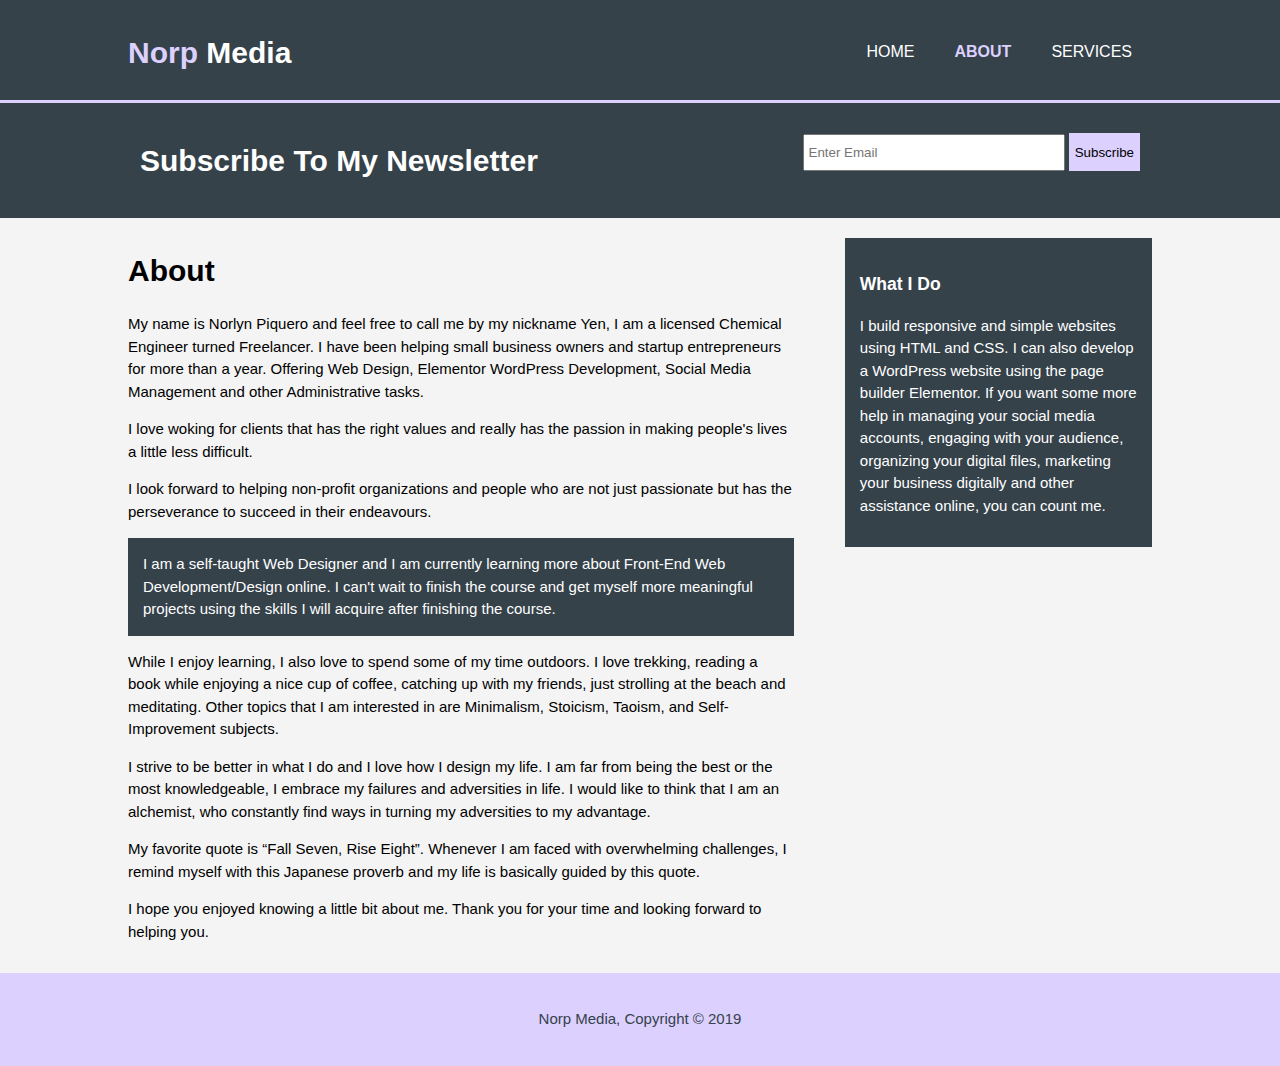
<file: about.html>
<!DOCTYPE html>
<html lang="en">
<head>
    <meta charset="UTF-8">
    <meta name="viewport" content="width=device-width, initial-scale=1.0">
    <meta name="keywords" content="web design, web development, wordpress development, website maintenance, virtual assistant, freelancer">
    <meta name="author" content="Norlyn Piquero">
    <meta http-equiv="X-UA-Compatible" content="ie=edge">
    <title>Norp Media | About</title>
    <link rel="shortcut icon" type="image/png" href="favicon.png">
    <link rel="stylesheet" href="style.css">
</head>
<body>
    <header>
        <div class="container">
            <div id="branding">
                <h1><span class="highlight">Norp</span> Media</h1>
            </div>
            <nav>
                <ul>
                    <li><a href="index.html">Home</a></li>
                    <li class="current"><a href="about.html">About</a></li>
                    <li><a href="services.html">Services</a></li>
                </ul>
            </nav>
        </div>
    </header> 
    
    <section id="newsletter">
        <div class="container">
            <h1>Subscribe To My Newsletter</h1>
            <form>
                <input type="email" placeholder="Enter Email">
                <button type="submit" class="button_1" >Subscribe</button>
            </form>
        </div>
    </section>

    <section id="main">
        <div class="container">
            <article id="main-col">
                <h1 class="page-title">About</h1>
                <p>My name is Norlyn Piquero and feel free to call me by my nickname Yen, I am a licensed Chemical Engineer turned Freelancer. I have been helping small business owners and startup entrepreneurs for more than a year. Offering Web Design, Elementor WordPress Development, Social Media Management and other Administrative tasks.</p>
                <p>I love woking for clients that has the right values and really has the passion in making people's lives a little less difficult.</p> 
                <p>I look forward to helping non-profit organizations and people who are not just passionate but has the perseverance to succeed in their endeavours.</p>
                <p class="dark">I am a self-taught Web Designer and I am currently learning more about Front-End Web Development/Design online. I can't wait to finish the course and get myself more meaningful projects using the skills I will acquire after finishing the course.</p>
                <p>While I enjoy learning, I also love to spend some of my time outdoors. I love trekking, reading a book while enjoying a nice cup of coffee, catching up with my friends, just strolling at the beach and meditating. Other topics that I am interested in are Minimalism, Stoicism, Taoism, and Self-Improvement subjects.</p>
                <p>I strive to be better in what I do and I love how I design my life. I am far from being the best or the most knowledgeable, I embrace my failures and adversities in life. I would like to think that I am an alchemist, who constantly find ways in turning my adversities to my advantage.</p>
                <p>My favorite quote is <q>Fall Seven, Rise Eight</q>. Whenever I am faced with overwhelming challenges, I remind myself with this Japanese proverb and my life is basically guided by this quote.</p>
                <p>I hope you enjoyed knowing a little bit about me. Thank you for your time and looking forward to helping you.</p>
            </article>

            <aside id="sidebar">
                <div class="dark">
                    <h3>What I Do</h3>
                    <p>I build responsive and simple websites using HTML and CSS. I can also develop a WordPress website using the page builder Elementor. If you want some more help in managing your social media accounts, engaging with your audience, organizing your digital files, marketing your business digitally and other assistance online, you can count me.</p>
                </div>
            </aside>
        </div>
    </section>

    <footer>
        <p>Norp Media, Copyright &copy; 2019</p>
    </footer>
</body>
</html>
</file>
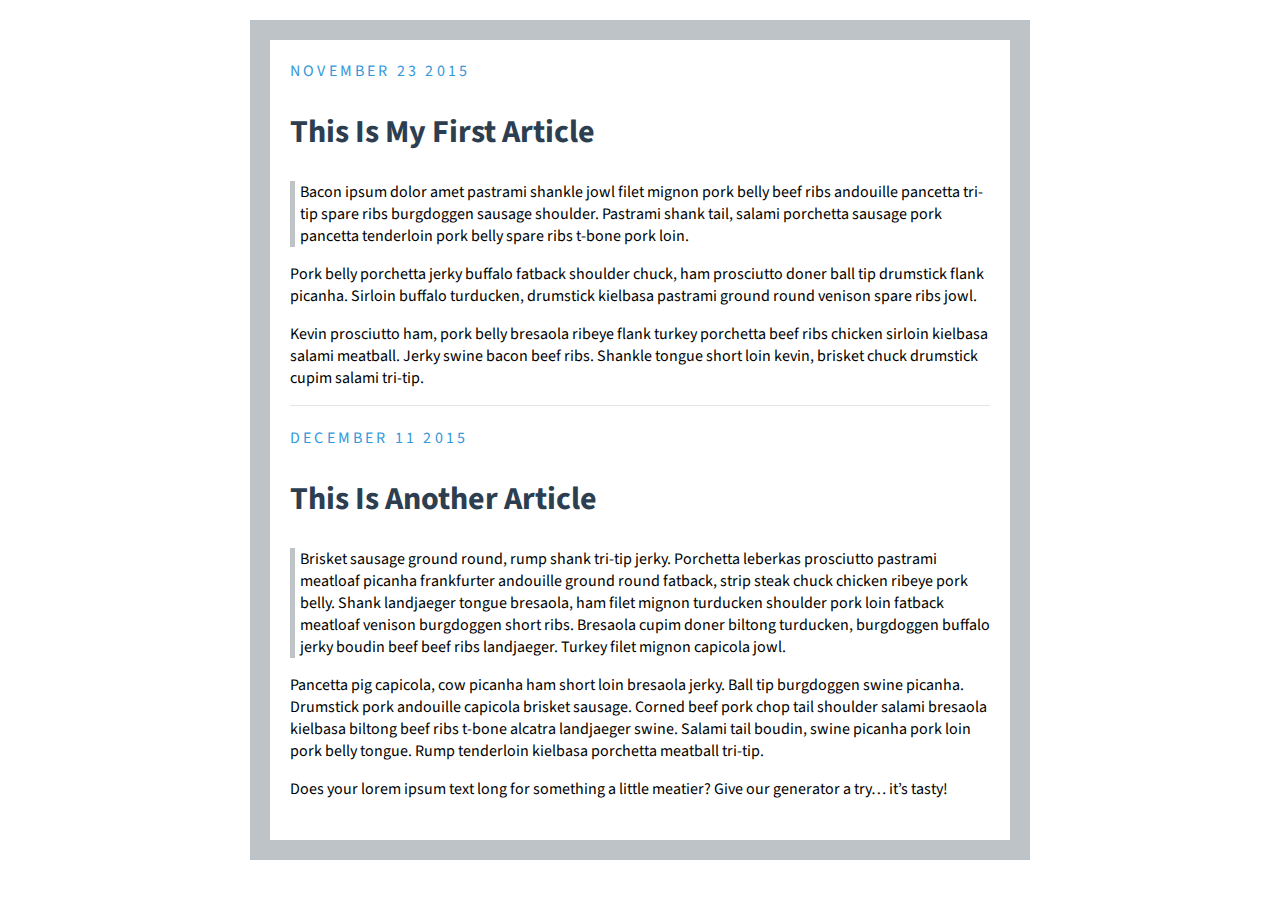
<file: myblog.html>
<!DOCTYPE html>
<html>
<head>
	<title>My Blog</title>
	<link rel="stylesheet" type="text/css" href="myblog.css">
	<link rel="stylesheet" type="text/css" href="https://fonts.googleapis.com/css?family=Source+Code+Pro:400,700|Source+Sans+Pro:400,400i,700" rel="stylesheet">
</head>
<body>
<div class="post">
	<div class="date">November 23 2015</div>
	<h2>This Is My First Article</h2>

	<p class="quote">Bacon ipsum dolor amet pastrami shankle jowl filet mignon pork belly beef ribs andouille pancetta tri-tip spare ribs burgdoggen sausage shoulder. Pastrami shank tail, salami porchetta sausage pork pancetta tenderloin pork belly spare ribs t-bone pork loin.</p>
	<p>Pork belly porchetta jerky buffalo fatback shoulder chuck, ham prosciutto doner ball tip drumstick flank picanha. Sirloin buffalo turducken, drumstick kielbasa pastrami ground round venison spare ribs jowl.
	</p>
	<p>Kevin prosciutto ham, pork belly bresaola ribeye flank turkey porchetta beef ribs chicken sirloin kielbasa salami meatball. Jerky swine bacon beef ribs. Shankle tongue short loin kevin, brisket chuck drumstick cupim salami tri-tip. </p>
	<hr>
</div>
<!-- hr -->

<div class="post">
	<div class="date">December 11 2015</div>
	<h2>This Is Another Article</h2>
	<p class="quote">Brisket sausage ground round, rump shank tri-tip jerky. Porchetta leberkas prosciutto pastrami meatloaf picanha frankfurter andouille ground round fatback, strip steak chuck chicken ribeye pork belly. Shank landjaeger tongue bresaola, ham filet mignon turducken shoulder pork loin fatback meatloaf venison burgdoggen short ribs. Bresaola cupim doner biltong turducken, burgdoggen buffalo jerky boudin beef beef ribs landjaeger. Turkey filet mignon capicola jowl.</p>
	<p>Pancetta pig capicola, cow picanha ham short loin bresaola jerky. Ball tip burgdoggen swine picanha. Drumstick pork andouille capicola brisket sausage. Corned beef pork chop tail shoulder salami bresaola kielbasa biltong beef ribs t-bone alcatra landjaeger swine. Salami tail boudin, swine picanha pork loin pork belly tongue. Rump tenderloin kielbasa porchetta meatball tri-tip.
	</p>
	<p>Does your lorem ipsum text long for something a little meatier? Give our generator a try… it’s tasty!</p>
</div>
</body>
</html>
</file>
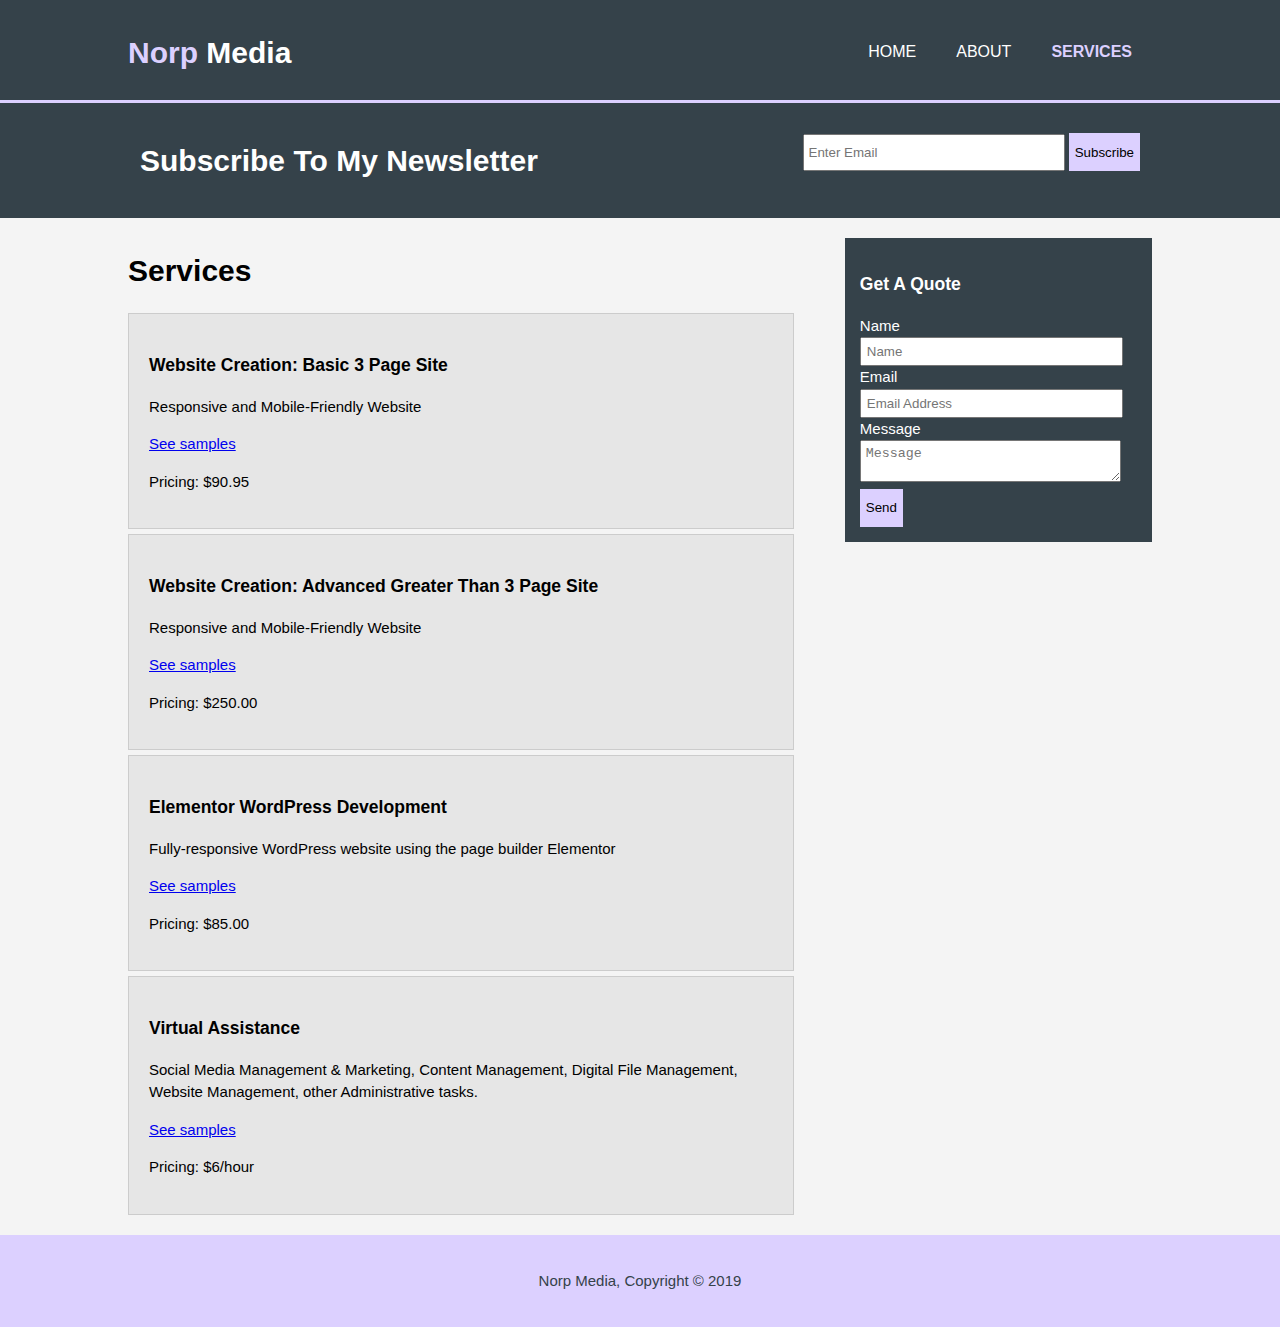
<file: services.html>
<!DOCTYPE html>
<html lang="en">
<head>
    <meta charset="UTF-8">
    <meta name="viewport" content="width=device-width, initial-scale=1.0">
    <meta name="keywords" content="web design, web development, wordpress development, website maintenance, virtual assistant, freelancer">
    <meta name="author" content="Norlyn Piquero">
    <meta http-equiv="X-UA-Compatible" content="ie=edge">
    <title>Norp Media | Services</title>
    <link rel="shortcut icon" type="image/png" href="favicon.png">
    <link rel="stylesheet" href="style.css">
</head>
<body>
    <header>
        <div class="container">
            <div id="branding">
                <h1><span class="highlight">Norp</span> Media</h1>
            </div>
            <nav>
                <ul>
                    <li><a href="index.html">Home</a></li>
                    <li><a href="about.html">About</a></li>
                    <li class="current"><a href="services.html">Services</a></li>
                </ul>
            </nav>
        </div>
    </header> 
    
    <section id="newsletter">
        <div class="container">
            <h1>Subscribe To My Newsletter</h1>
            <form>
                <input type="email" placeholder="Enter Email">
                <button type="submit" class="button_1" >Subscribe</button>
            </form>
        </div>
    </section>

    <section id="main">
        <div class="container">
            <article id="main-col">
                <h1 class="page-title">Services</h1>
                <ul id="services">
                    <li>
                        <h3>Website Creation: Basic 3 Page Site</h3>
                        <p>Responsive and Mobile-Friendly Website</p>
                        <a href="webdesignsamples.html">See samples</a>
                        <p>Pricing: $90.95</p>
                    </li>
                    <li>
                        <h3>Website Creation: Advanced Greater Than 3 Page Site</h3>
                        <p>Responsive and Mobile-Friendly Website</p>
                        <a href="webdesignsamples.html">See samples</a>
                        <p>Pricing: $250.00</p>
                    </li>
                    <li>
                        <h3>Elementor WordPress Development</h3>
                        <p>Fully-responsive WordPress website using the page builder Elementor</p>
                        <a href="webdesignsamples.html">See samples</a>
                        <p>Pricing: $85.00</p>
                    </li>
                    <li>
                        <h3>Virtual Assistance</h3>
                        <p>Social Media Management & Marketing, Content Management, Digital File Management, Website Management, other Administrative tasks.</p>
                        <a href="webdesignsamples.html">See samples</a>
                        <p>Pricing: $6/hour</p>
                    </li>
                </ul>
            </article>

            <aside id="sidebar">
                <div class="dark">
                    <h3>Get A Quote</h3>
                    <form class="quote">
                        <div>
                            <label>Name</label><br>
                            <input type="text" placeholder="Name">
                        </div>
                        <div>
                            <label>Email</label><br>
                            <input type="email" placeholder="Email Address">
                        </div>
                        <div>
                            <label>Message</label><br>
                            <textarea placeholder="Message"></textarea>
                        </div>
                        <button class="button_1" type="submit">Send</button>
                    </form>
                </div>
            </aside>
        </div>
    </section>

    <footer>
        <p>Norp Media, Copyright &copy; 2019</p>
    </footer>
</body>
</html>
</file>
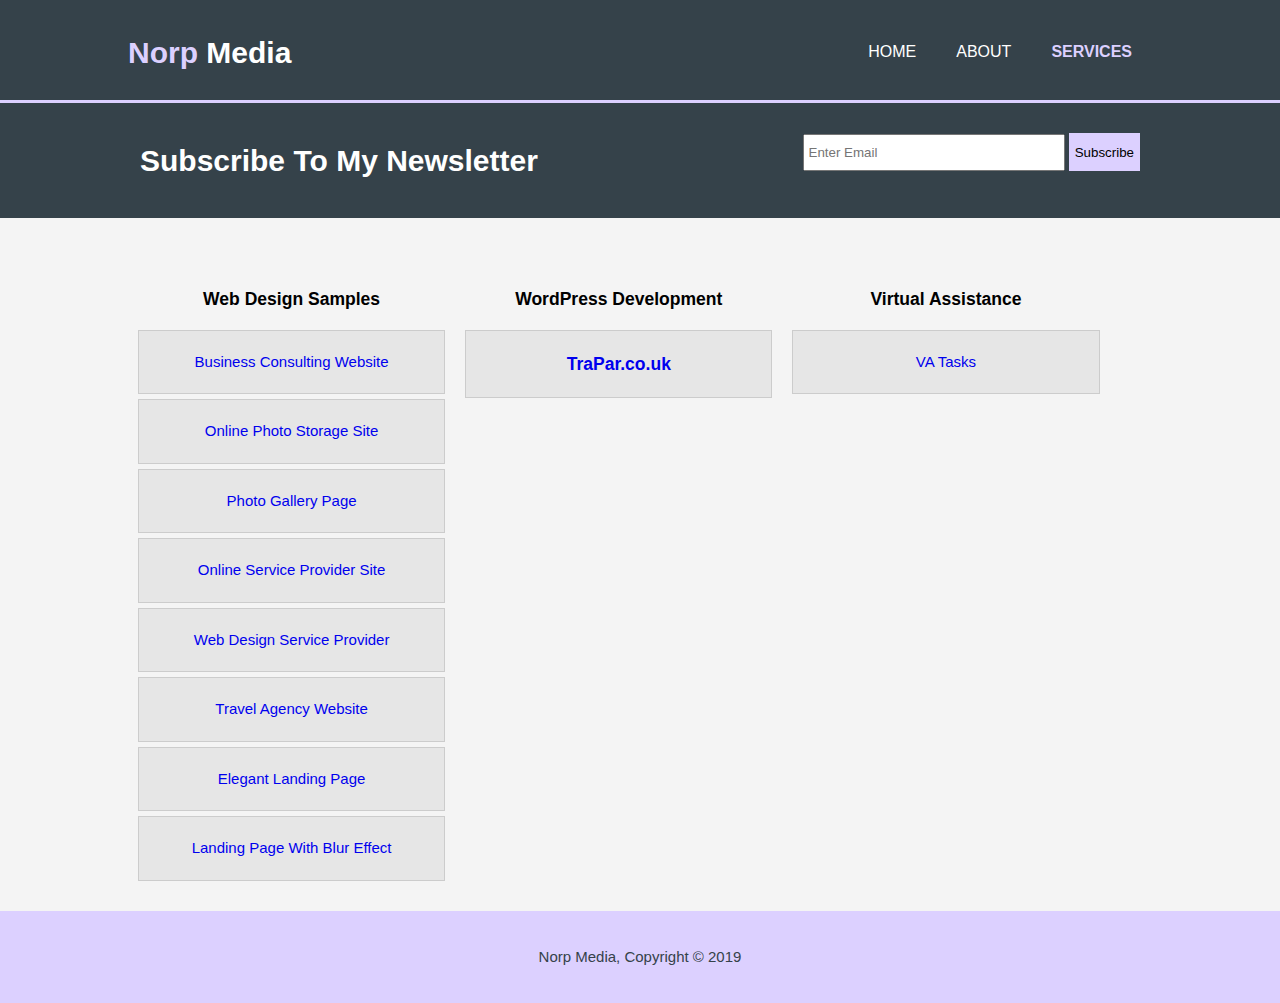
<file: webdesignsamples.html>
<!DOCTYPE html>
<html lang="en">
<head>
    <meta charset="UTF-8">
    <meta name="viewport" content="width=device-width, initial-scale=1.0">
    <meta name="keywords" content="web design, web development, wordpress development, website maintenance, virtual assistant, freelancer">
    <meta name="author" content="Norlyn Piquero">
    <meta http-equiv="X-UA-Compatible" content="ie=edge">
    <title>Norp Media | Samples</title>
    <link rel="stylesheet" href="style.css">
</head>
<STYLE>A {text-decoration: none;} </STYLE>

<body>
    <div class="wrapper">
            <header>
                    <div class="container">
                        <div id="branding">
                            <h1><span class="highlight">Norp</span> Media</h1>
                        </div>
                        <nav>
                            <ul>
                                <li><a href="index.html">Home</a></li>
                                <li><a href="about.html">About</a></li>
                                <li class="current"><a href="services.html">Services</a></li>
                            </ul>
                        </nav>
                    </div>
                </header> 
                
                <section id="newsletter">
                    <div class="container">
                        <h1>Subscribe To My Newsletter</h1>
                        <form>
                            <input type="email" placeholder="Enter Email">
                            <button type="submit" class="button_1" >Subscribe</button>
                        </form>
                    </div>
                </section>
            
                <section id="boxes">
                    <div class="container">
                        <div class="box">
                            <h3>Web Design Samples</h3>
                            <ul id="webdesignsampleslist">
                               <li><a href="https://norlynpiquero.github.io/index.html" target="_blank">Business Consulting Website</a></li> 
                                <li><a href="photogrid.html" target="_blank">Online Photo Storage Site</a></li>
<!--                                 <li><a href="myblog.html" target="_blank">My Blog</a></li> -->
<!--                                 <li><a href="index2.html" target="_blank">Front Page</a></li> -->
                                <li><a href="gallery.html" target="_blank">Photo Gallery Page</a></li>
                                <li><a href="https://norlynpiquero.github.io/templatewithflexboxgrid/" target="_blank">Online Service Provider Site</a></li>
                                <li><a href="https://norlynpiquero.github.io/gridcss/" target="_blank">Web Design Service Provider</a></li>
                                <li><a href="https://norlynpiquero.github.io/MaterializeCSS/" target="_blank">Travel Agency Website</a></li>
                                <li><a href="https://norlynpiquero.github.io/ElegantLP/" target="_blank">Elegant Landing Page</a></li>
                                <li><a href="https://norlynpiquero.github.io/blureffectLP/" target="_blank">Landing Page With Blur Effect</a></li>
                            </ul> 
                        </div>
                        
                        <div class="box">
                            <h3>WordPress Development<h3>
                            <ul id="wordpresssampleslist">
                                <li><a href="https://trapar.co.uk/" target="_blank">TraPar.co.uk</a></li>    
                            </ul>
                        </div>

                        <div class="box">
                            <h3>Virtual Assistance</h3>
                            <ul id="virtualassistance">
                                <li><a href="https://norlynpiquero.github.io/vaservices.html" target="_blank">VA Tasks</a></li>    
                            </ul>
                        </div>
                    </div>
                </section>
    </div>
    
    <footer>
        <p>Norp Media, Copyright &copy; 2019</p>
    </footer>

</body>
</html>
</file>
<file: style.css>
body {
    font-family: Arial, Helvetica, sans-serif;
    font-size: 15px;
    line-height: 1.5;
    padding: 0;
    margin:0;
    background-color: #f4f4f4;
}

/* Global */
.container {
    width: 80%;
    margin: auto;
    overflow: hidden;
}

ul {
    margin: 0;
    padding: 0;
}

.button_1 {
    height: 38px;
    background: #dcd0ff;
    border: 0;
}

.dark {
    padding: 15px;
    background: #35424a;
    color: white;
    margin-top: 10px;
    margin-bottom: 10px;
}

/* Header */
header {
    background: #35424a;
    color: #ffffff;
    padding-top: 30px;
    min-height: 70px;
    border-bottom: #dcd0ff 3px solid;
}

header a {
    color: #ffffff;
    text-decoration: none;
    text-transform: uppercase;
    font-size: 16px;
}

header li {
    float: left;
    display: inline;
    padding: 0 20px 0 20px;
}

header #branding {
    float: left;
}

header #branding h1 {
    margin: 0;
}

header nav {
    float: right;
    margin-top: 10px;
}

header .highlight, header .current a {
    color: #dcd0ff;
    font-weight: bold;
}

header a:hover {
    color: #cccccc;
    font-weight: bold;
}

/* showcase */
#showcase {
    min-height: 400px;
    background:url('showcase.jpg') no-repeat 0 -400px;
    background-size: cover;
    opacity: 2.5;
    text-align: center;
    color: #ffffff;
}

#showcase h1 {
    margin-top: 130px;
    font-size: 55px;
    margin-bottom: 10px;
}

#showcase p {
    font-size: 20px;
}

/* newsletter */
#newsletter {
    padding: 15px;
    color: #ffffff;
    background: #35424a;
}

#newsletter h1 {
    float: left;
}

#newsletter form {
    float: right;
    margin-top: 15px;
}

#newsletter input[type="email"] {
    padding: 4px;
    height: 25px;
    width: 250px;
}

/* boxes */
#boxes {
    margin-top: 40px;
}

#boxes .box {
    float: left;
    text-align: center;
    width: 30%;
    padding: 10px;
}

#boxes .box img {
    width: 200px;
    border-radius: 10%;
}

/* sidebar */
aside#sidebar {
    float: right;
    width: 30%;
    margin-top: 10px;
    text-align: left;
}

aside#sidebar .quote input, aside#sidebar .quote textarea {
width: 90%;
padding: 5px;
}

/* article */
article#main-col {
    float: left;
    width: 65%;
    margin-top: 10px;
    text-align: left;
}

/* services */
ul#services li {
    list-style: none;
    padding: 20px;
    border: #cccccc solid 1px;
    margin-bottom: 5px;
    background: #e6e6e6;
}
/* webdesignsamples */
.wrapper{
    min-height: calc(100vh - 120px);
}

ul#webdesignsampleslist li {
    list-style: none;
    padding: 20px;
    border: #cccccc solid 1px;
    margin-bottom: 5px;
    background: #e6e6e6;
}

ul#wordpresssampleslist li {
    list-style: none;
    padding: 20px;
    border: #cccccc solid 1px;
    margin-bottom: 5px;
    background: #e6e6e6;
}

ul#virtualassistance li {
    list-style: none;
    padding: 20px;
    border: #cccccc solid 1px;
    margin-bottom: 5px;
    background: #e6e6e6;    
}

footer {
    padding: 20px;
    margin-top: 15px;
    color: #35424a;
    background-color: #dcd0ff;
    text-align: center;
}

/* media quiries */
@media(max-width: 768px){
    header #branding,
    header nav,
    header nav li,
    #newsletter h1,
    #newsletter form,
    #boxes .box,
    article#main-col,
    aside#sidebar{
        float: none;
        text-align: center;
        width: 100%;
    }

    header {
        padding-bottom: 20px;
    }

    #showcase h1 {
        margin-top: 60px;
    }

    #showcase {
        background:url('showcase.jpg') no-repeat;
        background-size: cover;
        opacity: 0.8;
    }

    #newsletter button {
        display: block;
        width: 100%;
    }

    #newsletter form input[type="email"]{
        width: 100%;
        margin-bottom: 5px;
    }

    form.quote button {
        width: 93%;
    }
}

@media(max-width: 1024px){
    header #branding,
    header nav,
    header nav li,
    #newsletter h1,
    #newsletter form,
    #boxes .box,
    article#main-col,
    aside#sidebar{
        float: none;
        text-align: center;
        width: 100%;
    }

    header {
        padding-bottom: 20px;
    }

    #showcase h1 {
        margin-top: 60px;
    }

    #showcase {
        background:url('showcase.jpg') no-repeat;
        background-size: cover;
        opacity: 0.8;
    }

    #newsletter button {
        display: block;
        width: 100%;
    }

    #newsletter form input[type="email"]{
        width: 100%;
        margin-bottom: 5px;
    }

    form.quote button {
        width: 93%;
    }
}
</file>
<file: myblog.css>
body {
	border: 20px solid #bdc3c7;
	width: 80%;
	padding: 20px;
	margin: 20px auto;
	font-family: source sans pro;
	max-width: 700px;
}
.post {
	margin-bottom: 20px;
}
.date {
	color: #3498db;
	letter-spacing: 0.2rem;
	text-transform: uppercase;
}
.quote {
	border-left: 5px solid #bdc3c7;
	padding-left: 5px;
}
h2 {
	font-size: 2.0em;
	font-weight: bold;
	color: #2c3e50;
}
hr {
	border: 0;
    height: 0;
    border-top: 1px solid rgba(0, 0, 0, 0.1);
    border-bottom: 1px solid rgba(255, 255, 255, 0.3);
}
</file>
